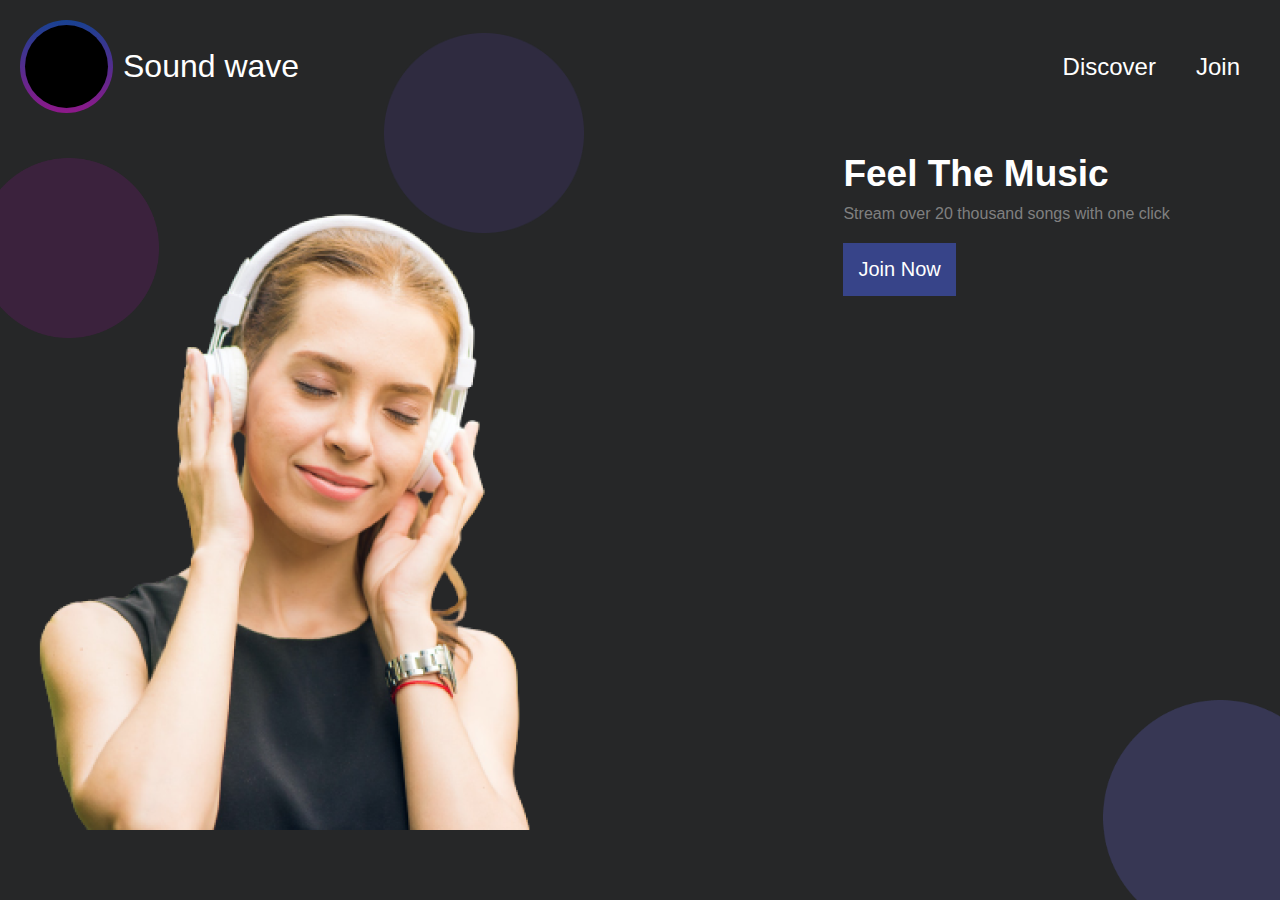
<file: index.html>
<!DOCTYPE html>
<html lang="en">

<head>
    <meta charset="UTF-8" />
    <meta http-equiv="X-UA-Compatible" content="IE=edge" />
    <meta name="viewport" content="width=device-width, initial-scale=1.0" />
    <link rel="preconnect" href="https://fonts.googleapis.com" />
    <link rel="stylesheet" href="style.css" />
    <link rel="shortcut icon" href="../sondwave/aseets/images/wolo.jpg" s type="image/x-icon" />
    <link rel="stylesheet" href="https://pro.fontawesome.com/releases/v5.10.0/css/all.css" integrity="sha384-AYmEC3Yw5cVb3ZcuHtOA93w35dYTsvhLPVnYs9eStHfGJvOvKxVfELGroGkvsg+p" crossorigin="anonymous" />
</head>
<title>Sound-wave</title>

<body>
    <div class="topround">
        <div class="hhh">
            <div class="circle">
                <div class="insidecircle">
                    <i class="fab fa-soundcloud dddo"></i>
                </div>
            </div>
            <div class="inio">Sound wave</div>
        </div>
        <div class="disv">
            <a class="cbn" href="./feature.html" target="blank">
                <span>Discover</span></a>
            <a class="cbn" href="./contact.html" target="blank">
                <span>Join</span></a>
        </div>
    </div>
    <div class="mainround">
        <img class="image2" src="aseets/images/Ellipse 3.png" alt="" srcset="" />
        <img class="image3" src="aseets/images/Ellipse 4.png" alt="" srcset="" />
        <img class="image4" src="aseets/images/Ellipse 5.png" alt="" srcset="" />
    </div>
    <div class="textround">
        <div class="gggggh">
            <img class="ddd" sizes="cover" src="aseets/images/dd 1.png" alt="" />
        </div>
        <div class="musicset">
            <h2 class="feel">Feel The Music</h2>
            <p class="over">Stream over 20 thousand songs with one click</p>
            <button class="join">Join Now</button>
        </div>
    </div>
</body>

</html>
</file>
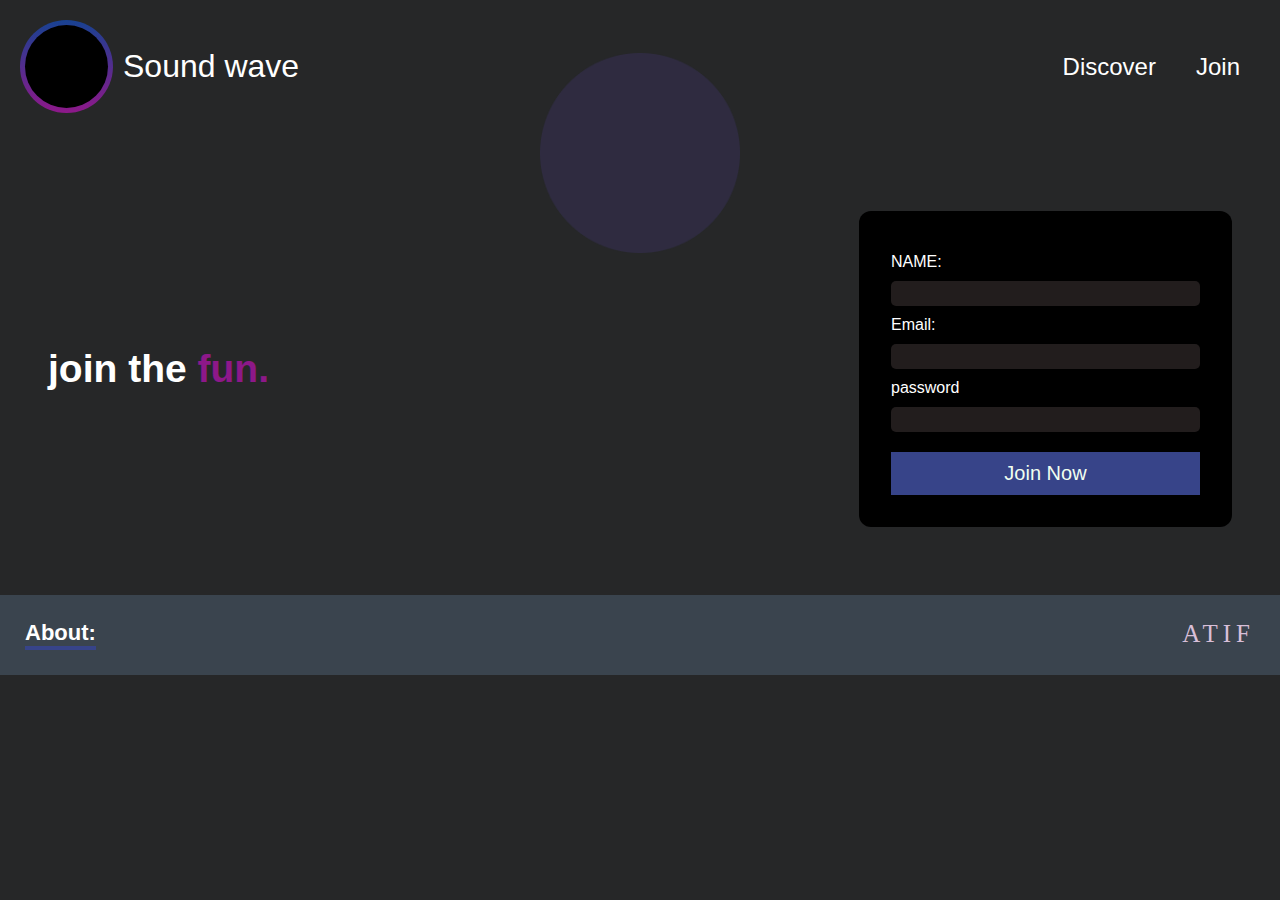
<file: contact.html>
<!DOCTYPE html>
<html lang="en">

<head>
    <meta charset="UTF-8" />
    <meta http-equiv="X-UA-Compatible" content="IE=edge" />
    <meta name="viewport" content="width=device-width, initial-scale=1.0" />
    <link rel="stylesheet" href="./contact.css" />
    <link rel="shortcut icon" href="./aseets/images/wolo.jpg" s type="image/x-icon" />
    <link rel="stylesheet" href="https://pro.fontawesome.com/releases/v5.10.0/css/all.css" integrity="sha384-AYmEC3Yw5cVb3ZcuHtOA93w35dYTsvhLPVnYs9eStHfGJvOvKxVfELGroGkvsg+p" crossorigin="anonymous" />
    <title>contact-About</title>
</head>

<body>
    <div class="lead">
        <div class="image">
            <div class="topround">
                <div class="hhh">
                    <div class="circle">
                        <div class="insidecircle">
                            <i class="fab fa-soundcloud dddo"></i>
                        </div>
                    </div>
                    <div class="inio">Sound wave</div>
                </div>
                <div class="disv">
                    <a class="cbn" href="./feature.html" target="blank">
                        <span>Discover</span></a>
                    <a class="cbn" href="./contact.html" target="blank">
                        <span>Join</span></a>
                </div>
            </div>
        </div>
        <div class="image">
            <img class="image2" src="./aseets/images/Ellipse 3.png" alt="" srcset="" />
        </div>
        <div class="highmount">
            <div>
                <span class="norol">join the </span><span class="forol">fun.</span>
            </div>
            <div class="inputside">
                <div>
                    <p class="pick">NAME:</p>
                    <input class="kinho" clatype="text" />
                </div>
                <div>
                    <p class="pick">Email:</p>
                    <input class="kinho" type="text" />
                </div>
                <div>
                    <p class="pick">password</p>
                    <input class="kinho" type="password" type="password" />
                </div>
                <div>
                    <button class="nowws">Join Now</button>
                </div>
            </div>
        </div>
        <footer>
            <div>
                <p class="abbbbb">About:</p>
            </div>
            <div class="kuin">
                <p class="bbps">ATIF</p>
                <a href="https://www.facebook.com/">
                    <i class="fab fa-facebook-square liko"></i
          ></a>
          <a href="https://atifumer.github.io/porrtfolioAtif/">
            <i class="fab fa-github-square liko"></i
          ></a>
          <a href="https://www.linkedin.com/signup/cold-join"
            ><i class="fab fa-linkedin liko"></i
          ></a>

          <i class="far fa-heart reddds"></i>

                    <a href="https://www.youtube.com/watch?v=jEu1XcQ16yU&list=RDjEu1XcQ16yU&start_radio=1">
                        <i class="fas fa-headphones-alt liko"></i
          ></a>
        </div>
      </footer>
    </div>
  </body>
</html>
</file>
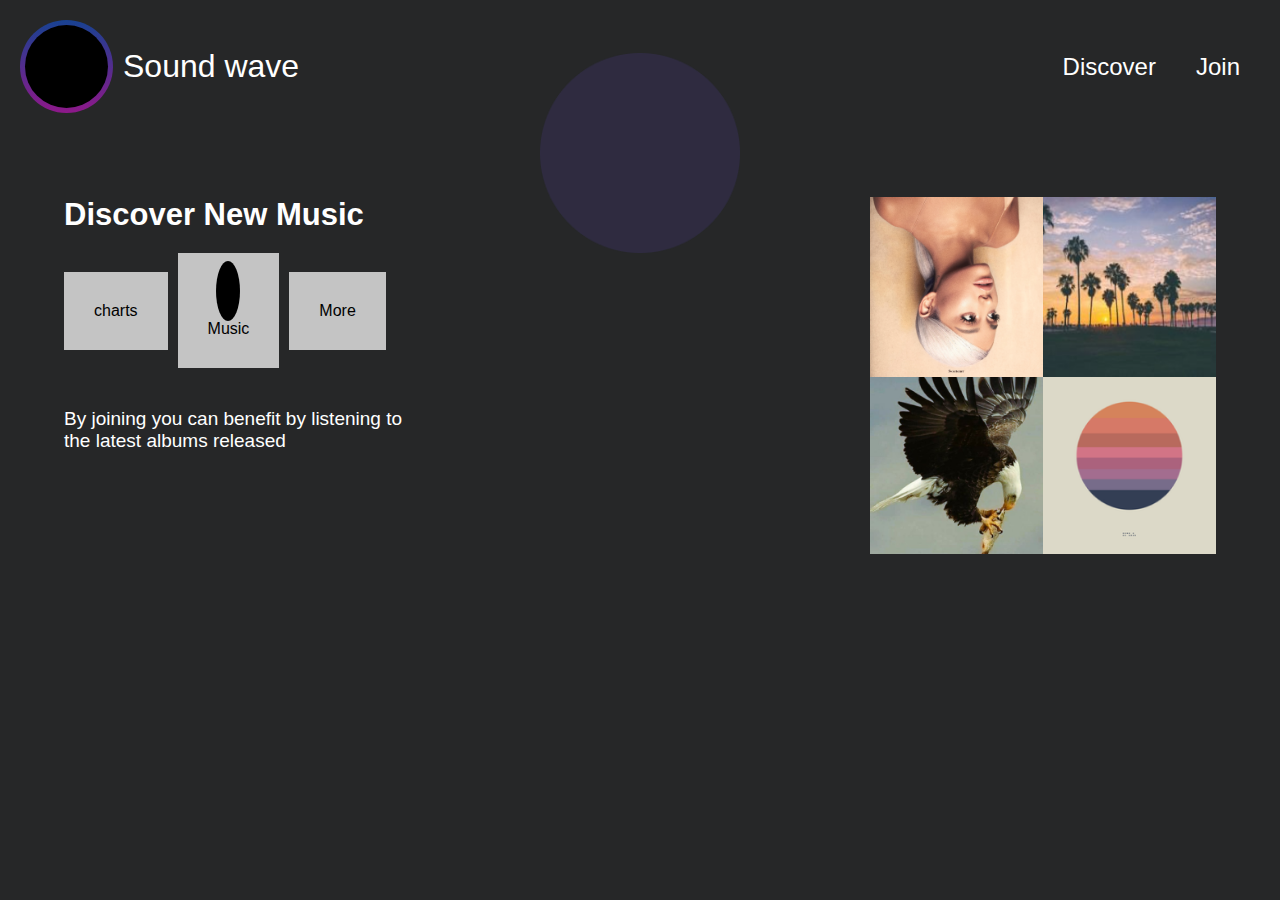
<file: feature.html>
<!DOCTYPE html>
<html lang="en">

<head>
    <meta charset="UTF-8" />
    <meta http-equiv="X-UA-Compatible" content="IE=edge" />
    <meta name="viewport" content="width=device-width, initial-scale=1.0" />
    <link rel="stylesheet" href="./feature.css" />
    <link rel="shortcut icon" href="./aseets/images/wolo.jpg" s type="image/x-icon" />
    <link rel="stylesheet" href="https://pro.fontawesome.com/releases/v5.10.0/css/all.css" integrity="sha384-AYmEC3Yw5cVb3ZcuHtOA93w35dYTsvhLPVnYs9eStHfGJvOvKxVfELGroGkvsg+p" crossorigin="anonymous" />
    <title>feature-discover</title>
</head>

<body>
    <div class="mainnnn">
        <div class="topround">
            <div class="hhh">
                <div class="circle">
                    <div class="insidecircle">
                        <i class="fab fa-soundcloud dddo"></i>
                    </div>
                </div>
                <div class="inio">Sound wave</div>
            </div>
            <div class="disv">
                <a class="cbn" href="./feature.html" target="blank">
                    <span>Discover</span></a>
                <a class="cbn" href="./contact.html " target=" blank">
                    <span>Join</span></a>
            </div>
        </div>
        <div class="image">
            <img class="image2" src="./aseets/images/Ellipse 3.png " alt=" " srcset="" />
        </div>
        <div class="new">
            <div class="barco">
                <h2 class="ninees">Discover New Music</h2>
                <div class="chja">
                    <div class="charts">
                        <i class="fas fa-microphone-alt nop"></i>
                        <p class="pop">charts</p>
                    </div>
                    <div class="music">
                        <i class="fas fa-music nop wju"></i>
                        <p class="pop">Music</p>
                    </div>
                    <div class="more">
                        <i class="fab fa-google-play nop"></i>
                        <p class="pop">More</p>
                    </div>
                </div>
                <div class="joining">
                    <p>
                        By joining you can benefit by listening to
                        <br />the latest albums released
                    </p>
                </div>
            </div>

            <div class="follow-section">
                <div class="featur-img-sec">
                    <img class="feature-img" src="./aseets/images/set1.png" alt=" " srcset="" />
                </div>
                <div class="featur-img-sec">
                    <img class="feature-img" src="./aseets/images/set2.png" alt=" " srcset="" />
                </div>
                <div class="featur-img-sec">
                    <img class="feature-img" src="./aseets/images/set3.png" alt=" " srcset="" />
                </div>
                <div class="featur-img-sec">
                    <img class="feature-img" src="./aseets/images/set4.png " alt=" " srcset="" />
                </div>
            </div>
        </div>
    </div>
</body>

</html>
</file>
<file: style.css>
* {
            margin: 0%;
            padding: 0%;
            box-sizing: border-box;
        }
        
        body {
            background-color: #262728;
            font-family: 'Roboto', sans-serif;
        }
        
        .topround {
            display: flex;
            justify-content: space-between;
            width: 100%;
            padding: 20px;
        }
        
        .circle {
            width: 93px;
            height: 93px;
            background: linear-gradient(180deg, rgba(10, 92, 250, 0.5) 0%, rgba(244, 10, 235, 0.5) 100%);
            border-radius: 100%;
            padding: 5px;
        }
        
        .hhh {
            display: flex;
            align-items: center;
            /* padding: 20px;    */
        }
        
        .insidecircle {
            height: 100%;
            width: 100%;
            background-color: black;
            border-radius: 100%;
        }
        
        .dddo {
            padding: 15px;
            color: #C4C4C4;
            font-size: 40px;
            z-index: 111;
        }
        
        .inio {
            color: white;
            padding: 10px;
            font-size: 32px;
        }
        
        .disv {
            display: flex;
            align-items: center;
        }
        
        .cbn {
            color: white;
            text-decoration: none;
            /* padding-right: 6rem; */
            font-size: 24px;
            padding: 20px;
        }
        
        .mainround {
            display: flex;
            justify-content: center;
            align-items: center;
            width: 50%;
            max-width: 400px;
        }
        
        .image2 {
            position: absolute;
            max-width: 200px;
            max-height: 200px;
            left: 30%;
            overflow: hidden;
        }
        
        .image3 {
            position: absolute;
            max-width: 200px;
            max-height: 200px;
            right: 0%;
            bottom: 0%;
        }
        
        .image4 {
            position: absolute;
            max-width: 180px;
            max-height: 180px;
            margin-top: 18%;
            left: 0%;
        }
        
        @media only screen and (max-width: 608px) {
            .topround {
                flex-direction: column;
                justify-content: center;
                align-items: center;
            }
            .mainround {
                width: 100px;
                display: flex;
                justify-content: space-around;
                padding: 10%;
            }
            .image3 {
                display: none;
            }
            .image4 {
                display: none;
            }
            .textround {
                padding: 10px;
                z-index: 111;
                padding: 20px;
                flex-direction: column;
            }
            .ddd {
                width: fit-content;
                height: fit-content;
            }
            .musicset {
                height: 100%;
            }
        }
        
        .textround {
            /* position: relative; */
            display: flex;
            justify-content: space-around;
            width: 100%;
            max-width: 1200px;
            /* height: 79vh; */
            /* overflow: hidden; */
            padding: 20px 20px 0px 20px;
        }
        
        .musicset {
            color: #fff;
        }
        
        .feel {
            margin-bottom: 10px;
            font-size: 37px;
            font-weight: 600;
        }
        
        .over {
            color: gray;
            font-style: normal;
        }
        
        .join {
            margin-top: 20px;
            text-decoration: none;
            border: none;
            padding: 15px;
            color: white;
            background: #374489;
            font-size: 20px;
        }
        
        .ddd {
            width: 100%;
            /* height: 100%; */
        }
</file>
<file: contact.css>
* {
    margin: 0%;
    padding: 0%;
    box-sizing: border-box;
}

body {
    background-color: #262728;
    font-family: 'Roboto', sans-serif;
}

.lead {
    width: 100%;
}

.topround {
    display: flex;
    justify-content: space-between;
    width: 100%;
    padding: 20px;
}

.image {
    display: flex;
    justify-content: center;
    align-items: center;
}

.image2 {
    position: absolute;
    max-width: 200px;
    max-height: 200px;
    overflow: hidden;
    margin-top: 40px;
}

.circle {
    width: 93px;
    height: 93px;
    background: linear-gradient(180deg, rgba(10, 92, 250, 0.5) 0%, rgba(244, 10, 235, 0.5) 100%);
    border-radius: 100%;
    padding: 5px;
}

.hhh {
    display: flex;
    align-items: center;
    /* padding: 20px;    */
}

.insidecircle {
    height: 100%;
    width: 100%;
    background-color: black;
    border-radius: 100%;
}

.dddo {
    padding: 15px;
    color: #C4C4C4;
    font-size: 40px;
}

.inio {
    color: white;
    padding: 10px;
    font-size: 32px;
}

.disv {
    display: flex;
    align-items: center;
}

.cbn {
    color: white;
    text-decoration: none;
    /* padding-right: 6rem; */
    font-size: 24px;
    padding: 20px;
}

.highmount {
    position: relative;
    display: flex;
    justify-content: space-between;
    margin-top: 30px;
    padding: 3rem;
    align-items: center;
}

.norol {
    font-size: 39px;
    font-weight: 700;
    color: #fff;
}

.forol {
    font-size: 39px;
    font-weight: 700;
    color: rgba(244, 10, 235, 0.5);
}

.inputside {
    background-color: #000000;
    border-radius: 12px;
    padding: 32px;
    color: white;
    max-width: 373px;
    width: 100%;
}

.pick {
    line-height: 38px;
}

.kinho {
    width: 100%;
    height: 25px;
    border: none;
    text-decoration: none;
    border-radius: 5px;
    background-color: #221D1D;
}

.nowws {
    margin-top: 20px;
    width: 100%;
    background-color: #374489;
    text-align: center;
    padding: 10px;
    border: none;
    text-decoration: none;
    font-size: 20px;
    color: honeydew;
}

footer {
    margin-top: 20px;
    position: relative;
    display: flex;
    justify-content: space-between;
    width: 100%;
    padding: 25px;
    background-color: #3A444E;
}

.abbbbb {
    font-size: 22px;
    font-weight: 600;
    color: white;
    border-bottom: 4px solid #374489;
}

.kuin {
    font-size: 25px;
    letter-spacing: 5px;
}

.bbps {
    letter-spacing: 5px;
    color: thistle;
    font-family: fantasy;
}

.liko {
    color: blue;
}

.reddds {
    color: red;
}

@media only screen and (max-width: 608px) {
    .topround {
        flex-direction: column;
        justify-content: center;
        align-items: center;
    }
    .highmount {
        flex-direction: column;
        align-items: center;
    }
    .inputside {
        margin-top: 20px;
    }
}

.liko:hover {
    color: black;
}
</file>
<file: feature.css>
* {
    margin: 0%;
    padding: 0%;
    box-sizing: border-box;
}

body {
    background-color: #262728;
    font-family: 'Roboto', sans-serif;
}

.topround {
    display: flex;
    justify-content: space-between;
    width: 100%;
    padding: 20px;
}

.circle {
    width: 93px;
    height: 93px;
    background: linear-gradient(180deg, rgba(10, 92, 250, 0.5) 0%, rgba(244, 10, 235, 0.5) 100%);
    border-radius: 100%;
    padding: 5px;
}

.hhh {
    display: flex;
    align-items: center;
    /* padding: 20px;    */
}

.insidecircle {
    height: 100%;
    width: 100%;
    background-color: black;
    border-radius: 100%;
}

.dddo {
    padding: 15px;
    color: #C4C4C4;
    font-size: 40px;
}

.inio {
    color: white;
    padding: 10px;
    font-size: 32px;
}

.disv {
    display: flex;
    align-items: center;
}

.cbn {
    color: white;
    text-decoration: none;
    /* padding-right: 6rem; */
    font-size: 24px;
    padding: 20px;
}

.image {
    display: flex;
    justify-content: center;
    align-items: center;
}

.image2 {
    position: absolute;
    max-width: 200px;
    max-height: 200px;
    overflow: hidden;
    margin-top: 40px;
}

.new {
    position: relative;
    color: white;
    display: flex;
    justify-content: space-between;
    padding: 4rem;
}

.chja {
    display: flex;
    align-items: center;
    flex-direction: row;
    padding-top: 20px;
    padding-bottom: 20px;
}

.ninees {
    font-size: 31px;
    font-weight: 600;
}

.joining {
    font-size: 19px;
    margin-top: 20px;
}

.joining :hover {
    color: blue;
    transition: 4s;
}

.charts {
    background: #C4C4C4;
    padding: 20px;
    text-align: center;
}

.wju {
    color: red !important;
    border-radius: 50%;
    padding: 12px;
    background-color: black;
}

.nop {
    font-size: 32px;
    top: 10px;
    color: black;
}

.nop:hover {
    border: 1px solid skyblue;
    color: blue;
    padding: 12px;
}

.pop {
    color: black;
    padding: 10px;
}

.pop:hover {
    color: blue;
}

.music {
    margin-left: 10px;
    margin-right: 10px;
    background: #C4C4C4;
    padding: 20px;
    text-align: center;
}

.more {
    background: #C4C4C4;
    padding: 20px;
    text-align: center;
}

.charts :hover {
    color: blue;
}

.follow-section {
    display: flex;
    flex-wrap: wrap;
    width: 30%;
}

.featur-img-sec {
    width: 50%;
}

.feature-img {
    width: 100%;
    max-width: 1000px;
    height: 100%;
    max-height: 1000px;
}

@media only screen and (max-width: 608px) {
    .topround {
        flex-direction: column;
        justify-content: center;
        align-items: center;
    }
    .follow-section {
        width: 100%;
        padding-bottom: 20px;
    }
    .new {
        display: flex;
        flex-direction: column-reverse;
    }
    .featur-img-sec {
        width: 100%;
    }
}
</file>
